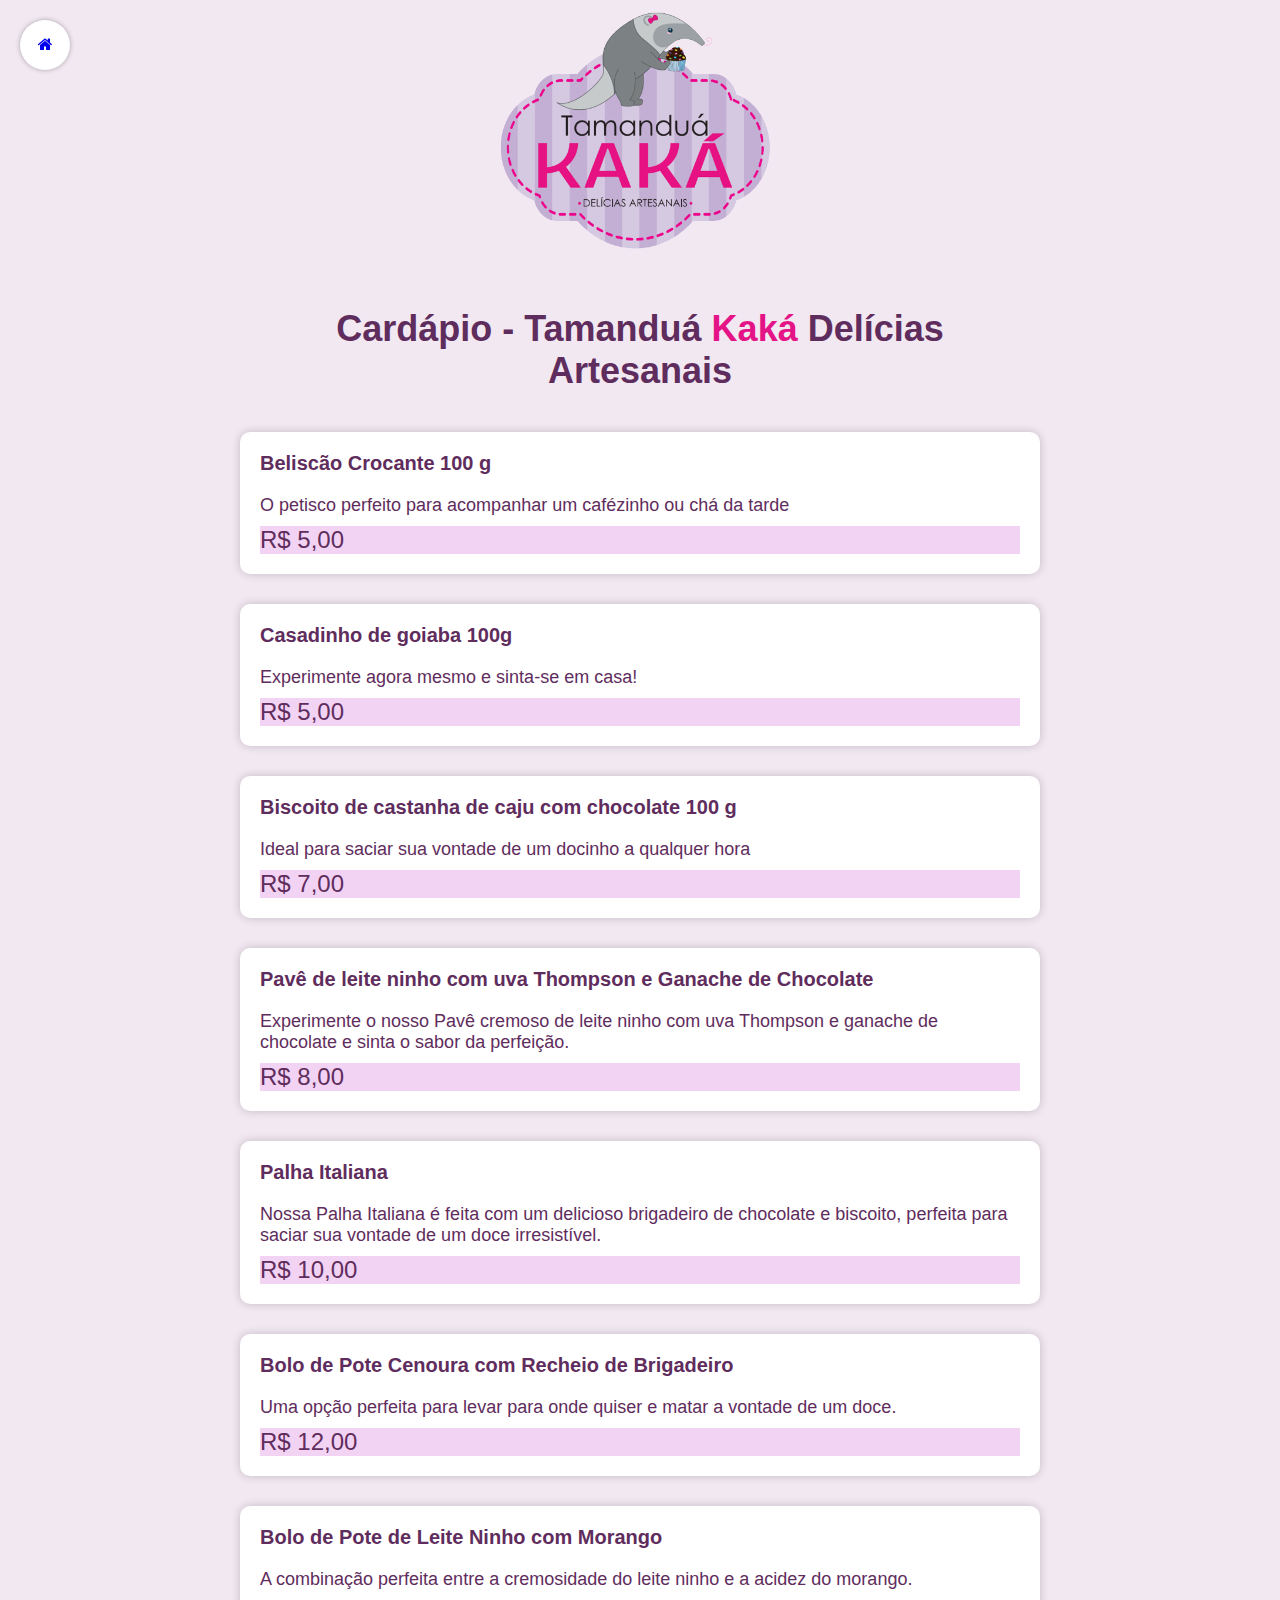
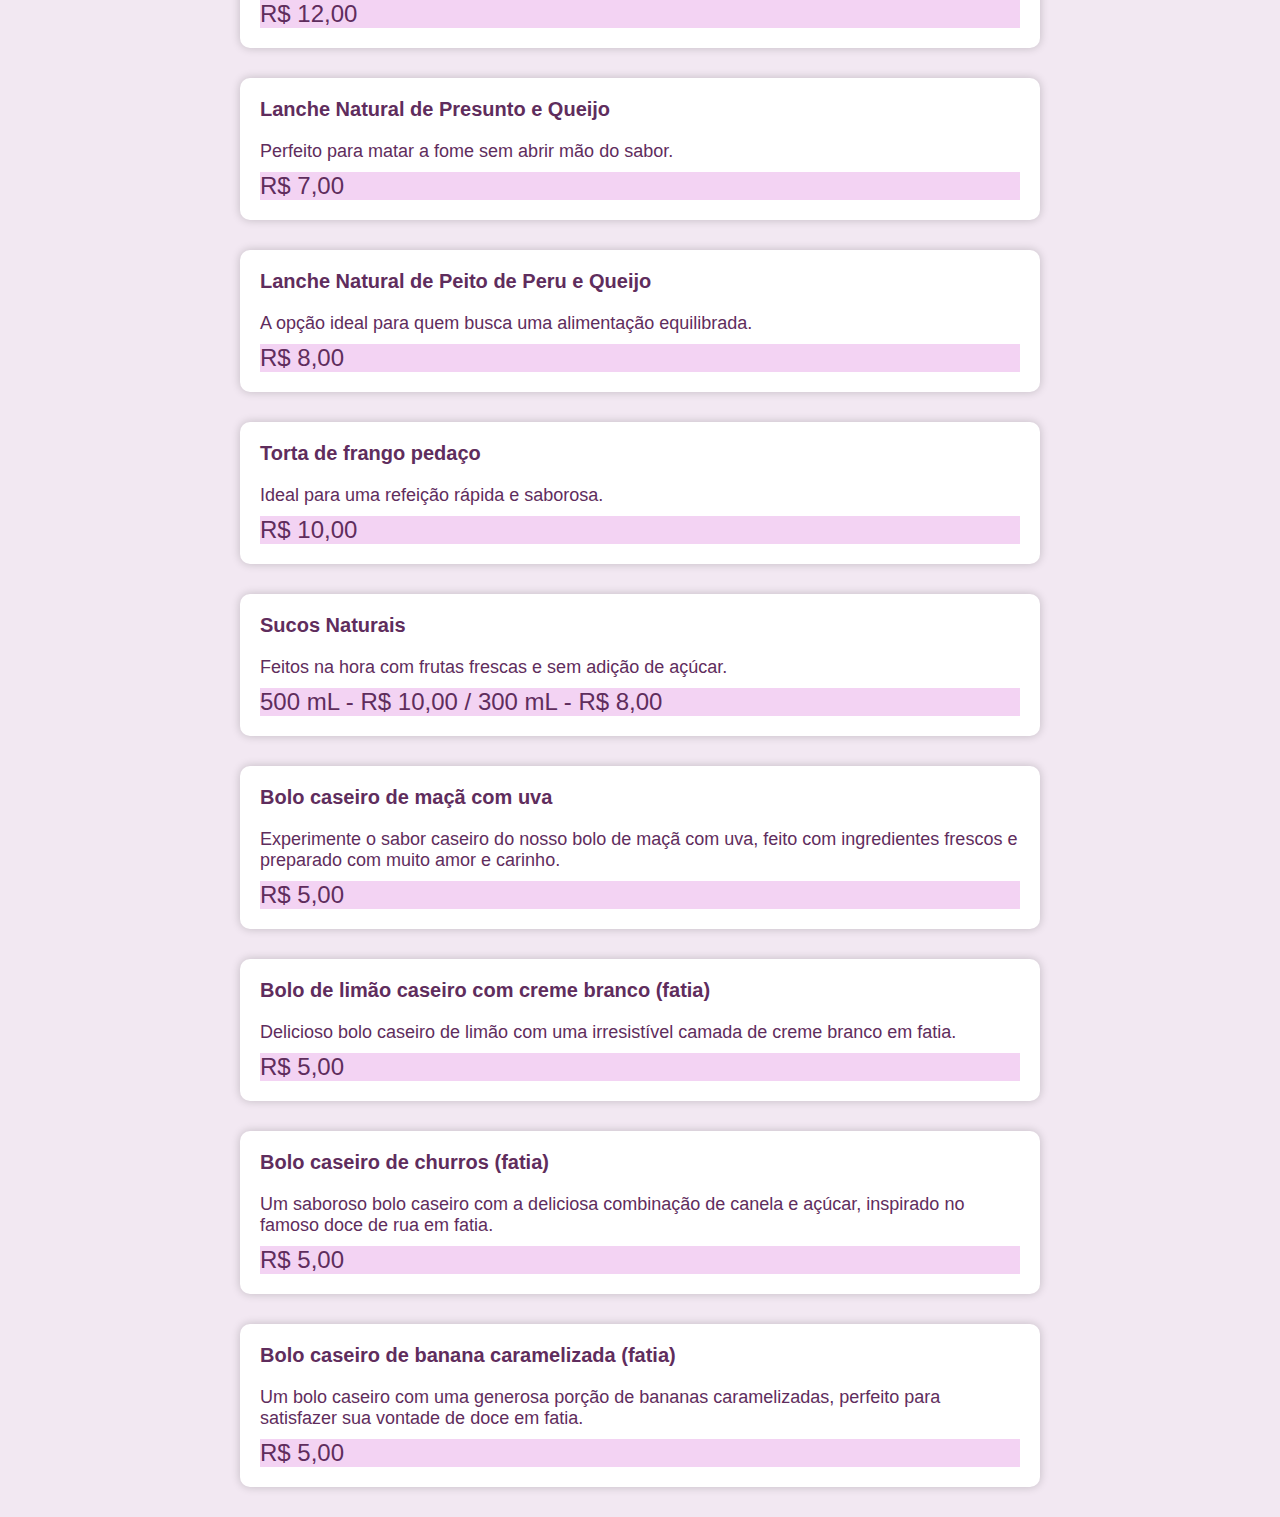
<file: cardapio.html>
<!DOCTYPE html>
<html>
<head>
    <meta charset="UTF-8">
    <meta name="viewport" content="width=device-width, initial-scale=1.0">
	<title>Cardápio - Tamanduá <span class="kaka">Kaká</span> Delícias Artesanais</title>

    <link rel="stylesheet" type="text/css" href="css/cardapio.css">

    <link rel="stylesheet" href="https://cdnjs.cloudflare.com/ajax/libs/font-awesome/4.7.0/css/font-awesome.min.css">

    <link rel="shortcut icon" href="img/tamandua.png" type="image/png">
    <link rel="icon" href="img/tamandua.png" type="image/png">

</head>
<body>
	<div class="container">
        <div class="logo">
            <img src="img/tamandua.png" alt="Logo da Tamanduá Kaká Delícias Artesanais">
        </div>
		<h1>Cardápio - Tamanduá <span class="kaka">Kaká</span> Delícias Artesanais</h1>

        <div class="voltar">
            <a href="index.html" class="back-button"><i class="fa fa-home"></i></a>
        </div>
         
        <div class="item">
			<h3>Beliscão Crocante 100 g</h3>
			<p>O petisco perfeito para acompanhar um cafézinho ou chá da tarde</p>
			<div class="preco rosa">R$ 5,00</div>
		</div>

		<div class="item">
			<h3>Casadinho de goiaba 100g</h3>
			<p>Experimente agora mesmo e sinta-se em casa!</p>
			<div class="preco rosa">R$ 5,00</div>
		</div>

		<div class="item">
			<h3>Biscoito de castanha de caju com chocolate 100 g</h3>
			<p>Ideal para saciar sua vontade de um docinho a qualquer hora</p>
			<div class="preco rosa">R$ 7,00</div>
		</div>

		<div class="item">
			<h3>Pavê de leite ninho com uva Thompson e Ganache de Chocolate</h3>
			<p>Experimente o nosso Pavê cremoso de leite ninho com uva Thompson e ganache de chocolate e sinta o sabor da perfeição.</p>
			<div class="preco rosa">R$ 8,00</div>
		</div>

		<div class="item">
			<h3>Palha Italiana</h3>
            <p>Nossa Palha Italiana é feita com um delicioso brigadeiro de chocolate e biscoito, perfeita para saciar sua vontade de um doce irresistível.</p>
            <div class="preco rosa">R$ 10,00</div>
        </div>
        <div class="item">
            <h3>Bolo de Pote Cenoura com Recheio de Brigadeiro</h3>
            <p>Uma opção perfeita para levar para onde quiser e matar a vontade de um doce.</p>
            <div class="preco rosa">R$ 12,00</div>
        </div>

        <div class="item">
            <h3>Bolo de Pote de Leite Ninho com Morango</h3>
            <p>A combinação perfeita entre a cremosidade do leite ninho e a acidez do morango.</p>
            <div class="preco rosa">R$ 12,00</div>
        </div>

        <div class="item">
            <h3>Lanche Natural de Presunto e Queijo</h3>
            <p>Perfeito para matar a fome sem abrir mão do sabor.</p>
            <div class="preco rosa">R$ 7,00</div>
        </div>    

        <div class="item">
            <h3>Lanche Natural de Peito de Peru e Queijo</h3>
            <p>A opção ideal para quem busca uma alimentação equilibrada.</p>
            <div class="preco rosa">R$ 8,00</div>
        </div>

        <div class="item">
            <h3>Torta de frango pedaço</h3>
            <p>Ideal para uma refeição rápida e saborosa.</p>
            <div class="preco rosa">R$ 10,00</div>
        </div>

        <div class="item">
            <h3>Sucos Naturais</h3>
            <p>Feitos na hora com frutas frescas e sem adição de açúcar.</p>
            <div class="preco rosa">500 mL - R$ 10,00 / 300 mL - R$ 8,00</div>
        </div>

        <div class="item">
            <h3>Bolo caseiro de maçã com uva</h3>
            <p>Experimente o sabor caseiro do nosso bolo de maçã com uva, feito com ingredientes frescos e preparado com muito amor e carinho.</p>
            <div class="preco rosa">R$ 5,00</div>
        </div>

        <div class="item">
            <h3>Bolo de limão caseiro com creme branco (fatia)</h3>
            <p>Delicioso bolo caseiro de limão com uma irresistível camada de creme branco em fatia.</p>
            <div class="preco rosa">R$ 5,00</div>
        </div>

        <div class="item">
            <h3>Bolo caseiro de churros (fatia)</h3>
            <p>Um saboroso bolo caseiro com a deliciosa combinação de canela e açúcar, inspirado no famoso doce de rua em fatia.</p>
            <div class="preco rosa">R$ 5,00</div>
        </div>
    
        <div class="item">
            <h3>Bolo caseiro de banana caramelizada (fatia)</h3>
            <p>Um bolo caseiro com uma generosa porção de bananas caramelizadas, perfeito para satisfazer sua vontade de doce em fatia.</p>
            <div class="preco rosa">R$ 5,00</div>
        </div>
    
    </div>
</body>
</file>
<file: css/cardapio.css>
body {
    background-color: #F2E8F2;
    font-family: Arial, sans-serif;
    color: #5F2D5D;
    /*background-color: #F3D3F3;*/
}
h1 {
    color: #5F2D5D;
    text-align: center;
    font-size: 36px;
    margin-top: 40px;
    margin-bottom: 40px;
}
h2 {
    color: #5F2D5D;
    font-size: 24px;
    margin-top: 30px;
    margin-bottom: 20px;
}
.container {
    max-width: 800px;
    margin: 0 auto;
    padding: 0 20px;
}
.item {
    margin-bottom: 30px;
    padding: 20px;
    background-color: #FFF;
    border-radius: 10px;
    box-shadow: 0 0 10px rgba(0, 0, 0, 0.2);
}
.item h3 {
    margin-top: 0;
    font-size: 20px;
    color: #5F2D5D;
}
.item p {
    margin: 0;
    font-size: 18px;
    color: #5F2D5D;
}
.item .preco {
    margin-top: 10px;
    font-size: 24px;
    color: #5F2D5D;
}
.roxo {
    color: #5F2D5D;
    background-color: #B98CC6;
}
.rosa {
    color: #5F2D5D;
    background-color: #F3D3F3;
}
.kaka {
    color: #E41487; /* cor desejada */
}
/* Defina a largura da barra de rolagem */
::-webkit-scrollbar {
    width: 8px;
}
/* Defina a cor de fundo da barra de rolagem */
::-webkit-scrollbar {
    background-color: #f1f1f1;
    scrollbar-width: thin;
    scrollbar-color: #5F2D5D #f1f1f1;
}
/* Defina a cor do botão da barra de rolagem */
::-webkit-scrollbar-thumb {
    background-color: #5F2D5D;
    border-radius: 5px;
}
/* Defina a cor de fundo do botão da barra de rolagem quando o usuário passa o mouse sobre ele */
::-webkit-scrollbar-thumb:hover {
    background-color: #E41487;
}
.logo {
    display: flex;
    justify-content: center;
    align-items: center;
    margin-bottom: 50px;
}
.logo img {
    height: 250px;
    width: auto;
}
.back-button {
    display: inline-block;
    width: 50px;
    height: 50px;
    border-radius: 50%;
    background-color: #FFF;
    box-shadow: 0 0 5px rgba(0,0,0,0.3);
    position: fixed;
    top: 20px;
    left: 20px;
    z-index: 9999;
    text-align: center;
    line-height: 50px;
    transition: all 0.3s ease;
  }
  
  .back-button:hover {
    transform: scale(1.1);
    box-shadow: 0 0 10px rgba(0,0,0,0.5);
  }
</file>
